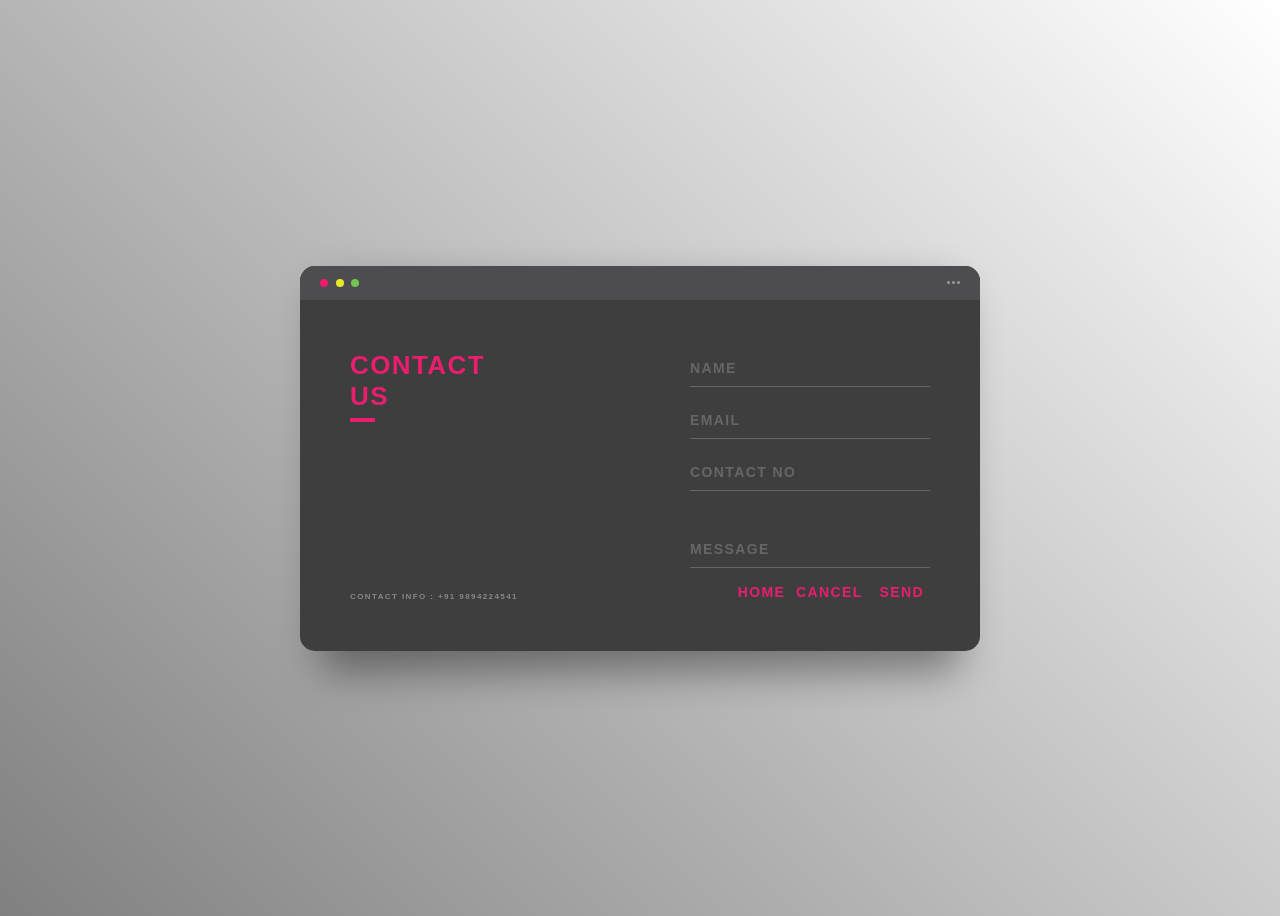
<file: templates/contact2.html>
<!DOCTYPE html>
<html lang="en">

<head>
    <meta charset="UTF-8">
    <meta http-equiv="X-UA-Compatible" content="IE=edge">
    <meta name="viewport" content="width=device-width, initial-scale=1.0">
    <title>Contact | SUICIDAL IDEATION  DETECTION USING SOCIAL MEDIA</title>
    <link rel="stylesheet" href="/static/css/contact2.css">
</head>

<body>
    <div class="background">
        <div class="container">
            <div class="screen">
                <div class="screen-header">
                    <div class="screen-header-left">
                        <div class="screen-header-button close"></div>
                        <div class="screen-header-button maximize"></div>
                        <div class="screen-header-button minimize"></div>
                    </div>
                    <div class="screen-header-right">
                        <div class="screen-header-ellipsis"></div>
                        <div class="screen-header-ellipsis"></div>
                        <div class="screen-header-ellipsis"></div>
                    </div>
                </div>
                <div class="screen-body">
                    <div class="screen-body-item left">
                        <div class="app-title">
                            <span>CONTACT</span>
                            <span>US</span>
                        </div>
                        <div class="app-contact">CONTACT INFO : +91 9894224541</div>
                    </div>
                    <div class="screen-body-item">
                        <form action="https://formsubmit.co/338ff6eefe8fb0a3808c32f9a48f5e25" method="POST" />
                            <div class="app-form">
                                <div class="app-form-group">
                                    <input type='text' name="name" class="app-form-control" placeholder="NAME" id="name">
                                </div>
                                <div class="app-form-group">
                                    <input class="app-form-control" name="email" placeholder="EMAIL" id="email">
                                </div>
                                <div class="app-form-group">
                                    <input class="app-form-control" name="number" placeholder="CONTACT NO" id="number">
                                </div>
                                <div class="app-form-group message">
                                    <input class="app-form-control" name="message" placeholder="MESSAGE" id="msg">
                                </div>
                                <div class="app-form-group buttons">
                                    <a href='/' style="text-decoration: none;" class="app-form-button">HOME</a>
                                    <input type="reset" class="app-form-button" value="CANCEL">
                                    <button class="app-form-button">SEND</button>
                        </form>
                    </div>
                </div>
            </div>
        </div>
    </div>
    </div>
    </div>
</body>
</html>
</file>
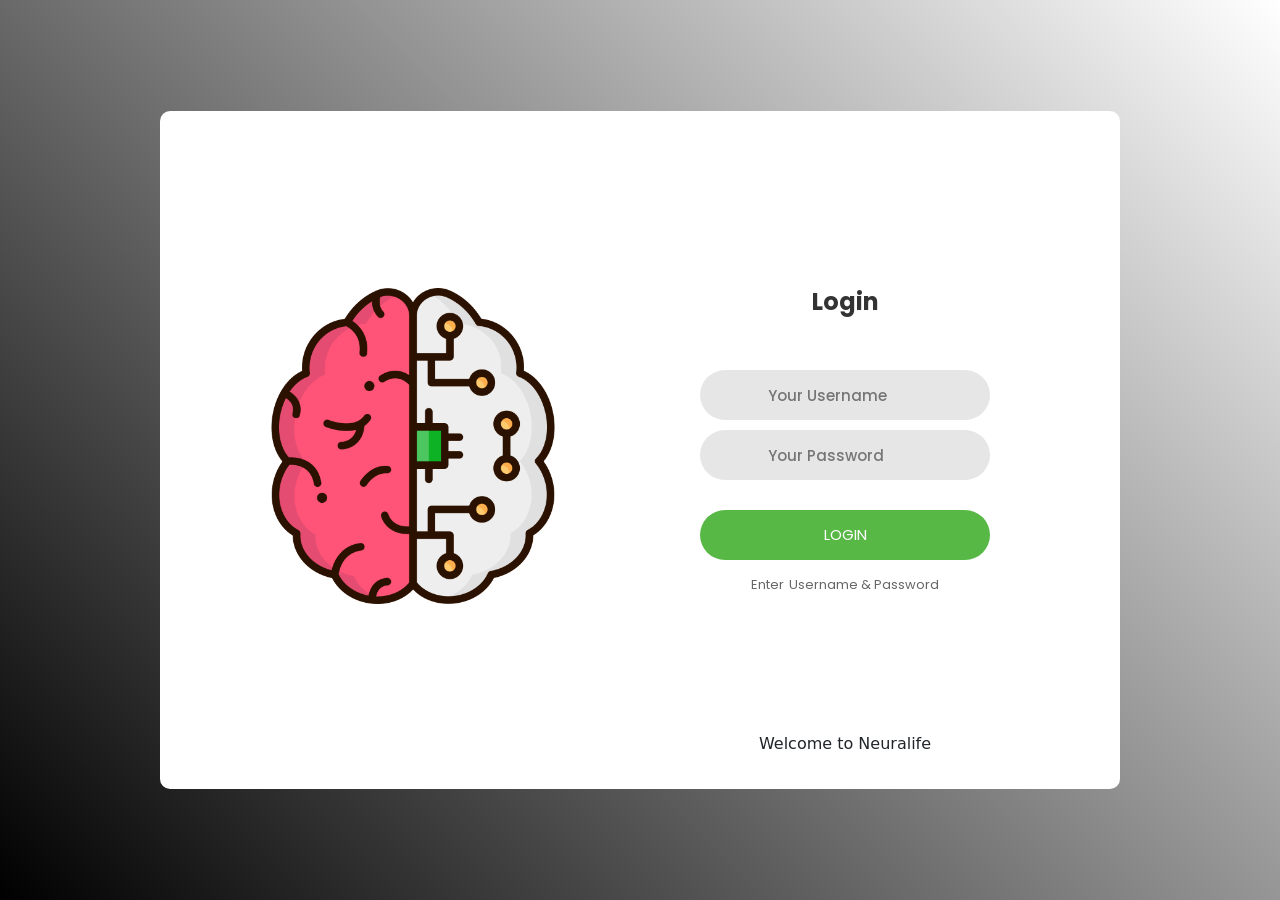
<file: templates/login.html>
<!DOCTYPE html>
<html lang="en">
<head>
    <meta charset="UTF-8">
    <meta http-equiv="X-UA-Compatible" content="IE=edge">
    <meta name="viewport" content="width=device-width, initial-scale=1.0">
    <link rel="stylesheet" href="/static/css/login.css">
    <link href="https://cdn.jsdelivr.net/npm/bootstrap@5.2.1/dist/css/bootstrap.min.css" rel="stylesheet" integrity="sha384-iYQeCzEYFbKjA/T2uDLTpkwGzCiq6soy8tYaI1GyVh/UjpbCx/TYkiZhlZB6+fzT" crossorigin="anonymous">
 
    <title>Login | SUICIDAL IDEATION  DETECTION USING SOCIAL MEDIA</title>
</head>
<body>
    
        <div class="Main-container">
            
        <div class="container-login">
            
            <div class="wrap-login">

                <div class="login-pic">
                    <img src="/static/img/brain.png" alt="IMG">
                </div>

                <form class="login-form" action="/login" method="POST">
                    <span class="login-form-title">Login</span>

                    <div class="wrap-input">
                        <input type="text" class="input" name="username" placeholder="Your Username" value='' required>
                        <span class="focus-input"></span>
                        <span class="symbol-input">
                            <i class="fa fa-envelope" aria-hidden="true"></i>
                        </span>
                    </div>
                    <div class="wrap-input">
                        <input type="password" class="input" name="password" placeholder="Your Password" value="" required>
                        <span class="focus-input"></span>
                        <span class="symbol-input">
                            <i class="fa fa-lock" aria-hidden="true"></i>
                        </span>
                    </div>

                    <div class="login-form-btn-container">
                        <button class="login-form-btn">Login</button>
                    </div>

                  <div class="text-center p-t-1">
                      <span class="txt1">Enter</span>
                      <span class="txt2"> Username & Password</span>
                  </div>
                  <div class="text-center p-t-2">
                      <spanclass="txt2">Welcome to Neuralife <i class="fa fa-long-arrow-right " aria-hidden="true"></i></span>
                  </div>
                  
                </form>

            </div>
            
        </div>
        
    </div>
    
    <script src="https://cdn.jsdelivr.net/npm/@popperjs/core@2.11.6/dist/umd/popper.min.js" integrity="sha384-oBqDVmMz9ATKxIep9tiCxS/Z9fNfEXiDAYTujMAeBAsjFuCZSmKbSSUnQlmh/jp3" crossorigin="anonymous"></script>
<script src="https://cdn.jsdelivr.net/npm/bootstrap@5.2.1/dist/js/bootstrap.min.js" integrity="sha384-7VPbUDkoPSGFnVtYi0QogXtr74QeVeeIs99Qfg5YCF+TidwNdjvaKZX19NZ/e6oz" crossorigin="anonymous"></script>
</body>
</html>
</file>
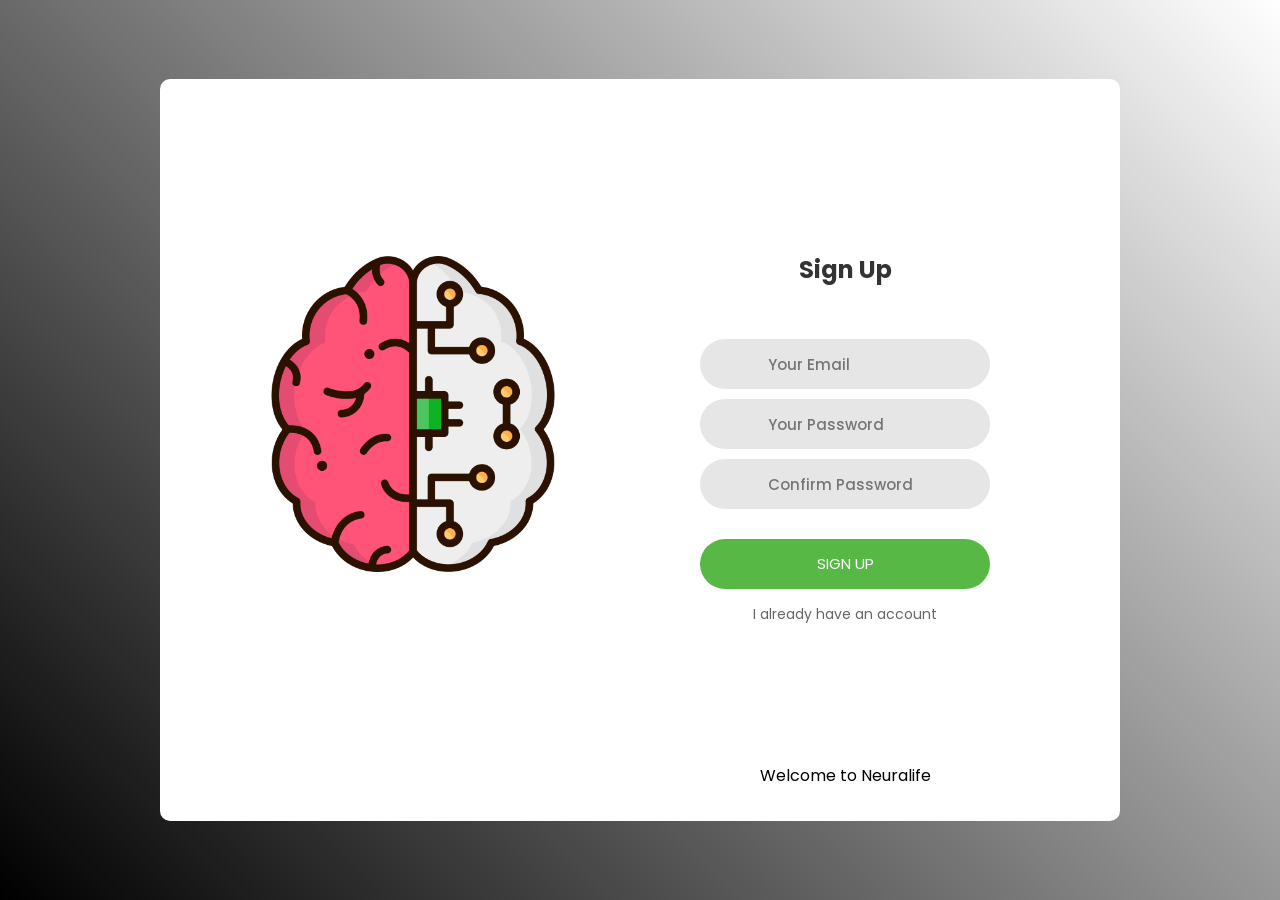
<file: templates/signup.html>
<!DOCTYPE html>
<html lang="en">
<head>
    <meta charset="UTF-8">
    <meta http-equiv="X-UA-Compatible" content="IE=edge">
    <meta name="viewport" content="width=device-width, initial-scale=1.0">
    <link rel="stylesheet" href="/static/css/login.css">
    <title>Login | SUICIDAL IDEATION  DETECTION USING SOCIAL MEDIA</title>
</head>
<body>
        <div class="Main-container">
        <div class="container-login">
            <div class="wrap-login">

                <div class="login-pic">
                    <img src="/static/img/brain.png" alt="IMG">
                </div>

                <form class="login-form" action="/login" method="POST">
                    <span class="login-form-title">Sign Up</span>

                    <div class="wrap-input">
                        <input type="text" class="input" name="email" placeholder="Your Email" value='' required>
                        <span class="focus-input"></span>
                        <span class="symbol-input">
                            <i class="fa fa-envelope" aria-hidden="true"></i>
                        </span>
                    </div>
                    <div class="wrap-input">
                        <input type="password" class="input" name="password" placeholder="Your Password" value="" required>
                        <span class="focus-input"></span>
                        <span class="symbol-input">
                            <i class="fa fa-lock" aria-hidden="true"></i>
                        </span>
                    </div>
                    <div class="wrap-input">
                        <input type="password" class="input" name="confirm_password" placeholder="Confirm Password" value="" required>
                        <span class="focus-input"></span>
                        <span class="symbol-input">
                            <i class="fa fa-lock" aria-hidden="true"></i>
                        </span>
                    </div>

                    <div class="login-form-btn-container">
                        <button class="login-form-btn">Sign Up</button>
                    </div>

                  <div class="text-center p-t-1">
                      <span class="txt2"><a href="/login"> I already have an account </a></span>
                  </div>
                  <div class="text-center p-t-2">
                      <spanclass="txt2">Welcome to Neuralife <i class="fa fa-long-arrow-right " aria-hidden="true"></i></span>
                  </div>

                </form>

            </div>
        </div>
    </div>
</body>
</html>
</file>
<file: static/css/contact2.css>
*, *:before, *:after {
    box-sizing: border-box;
    -webkit-font-smoothing: antialiased;
    -moz-osx-font-smoothing: grayscale;
  }
  
  body {
    /* background-image: linear-gradient(rgba(0,0,0,0.75),rgba(0,0,0,0.75)),url("https://media.istockphoto.com/photos/abstract-background-wallpaper-picture-id952039286?b=1&k=20&m=952039286&s=170667a&w=0&h=LmOcMt7FHxFUAr2bOSfTUPV9sQhME6ABtAYLM0cMkR4="); */
    font-size: 12px;
    background: linear-gradient(-135deg, white, grey);
    background-repeat: no-repeat;
    background-size: cover;
  }
  
  body, button, input {
    font-family: 'Montserrat', sans-serif;
    font-weight: 700;
    letter-spacing: 1.4px;
  }
  
  .background {
    display: flex;
    min-height: 100vh;
  }
  
  .container {
    flex: 0 1 700px;
    margin: auto;
    padding: 10px;
  }
  
  .screen {
    position: relative;
    background: #3e3e3e;
    border-radius: 15px;
  }
  
  .screen:after {
    content: '';
    display: block;
    position: absolute;
    top: 0;
    left: 20px;
    right: 20px;
    bottom: 0;
    border-radius: 15px;
    box-shadow: 0 20px 40px rgba(0, 0, 0, .4);
    z-index: -1;
  }
  
  .screen-header {
    display: flex;
    align-items: center;
    padding: 10px 20px;
    background: #4d4d4f;
    border-top-left-radius: 15px;
    border-top-right-radius: 15px;
  }
  
  .screen-header-left {
    margin-right: auto;
  }
  
  .screen-header-button {
    display: inline-block;
    width: 8px;
    height: 8px;
    margin-right: 3px;
    border-radius: 8px;
    background: white;
  }
  
  .screen-header-button.close {
    background: #ed1c6f;
  }
  
  .screen-header-button.maximize {
    background: #e8e925;
  }
  
  .screen-header-button.minimize {
    background: #74c54f;
  }
  
  .screen-header-right {
    display: flex;
  }
  
  .screen-header-ellipsis {
    width: 3px;
    height: 3px;
    margin-left: 2px;
    border-radius: 8px;
    background: #999;
  }
  
  .screen-body {
    display: flex;
  }
  
  .screen-body-item {
    flex: 1;
    padding: 50px;
  }
  
  .screen-body-item.left {
    display: flex;
    flex-direction: column;
  }
  
  .app-title {
    display: flex;
    flex-direction: column;
    position: relative;
    color: #ea1d6f;
    font-size: 26px;
  }
  
  .app-title:after {
    content: '';
    display: block;
    position: absolute;
    left: 0;
    bottom: -10px;
    width: 25px;
    height: 4px;
    background: #ea1d6f;
  }
  
  .app-contact {
    margin-top: auto;
    font-size: 8px;
    color: #888;
  }
  
  .app-form-group {
    margin-bottom: 15px;
  }
  
  .app-form-group.message {
    margin-top: 40px;
  }
  
  .app-form-group.buttons {
    margin-bottom: 0;
    text-align: right;
  }
  
  .app-form-control {
    width: 100%;
    padding: 10px 0;
    background: none;
    border: none;
    border-bottom: 1px solid #666;
    color: #ddd;
    font-size: 14px;
    text-transform: uppercase;
    outline: none;
    transition: border-color .2s;
  }
  
  .app-form-control::placeholder {
    color: #666;
  }
  
  .app-form-control:focus {
    border-bottom-color: #ddd;
  }
  
  .app-form-button {
    background: none;
    border: none;
    color: #ea1d6f;
    font-size: 14px;
    cursor: pointer;
    outline: none;
  }
  
  .app-form-button:hover {
    color: #b9134f;
  }
  
  .credits {
    display: flex;
    justify-content: center;
    align-items: center;
    margin-top: 20px;
    color: #ffa4bd;
    font-family: 'Roboto Condensed', sans-serif;
    font-size: 16px;
    font-weight: normal;
  }
  
  .credits-link {
    display: flex;
    align-items: center;
    color: #fff;
    font-weight: bold;
    text-decoration: none;
  }
  
  .dribbble {
    width: 20px;
    height: 20px;
    margin: 0 5px;
  }
  
  @media screen and (max-width: 520px) {
    .screen-body {
      flex-direction: column;
    }
  
    .screen-body-item.left {
      margin-bottom: 30px;
    }
  
    .app-title {
      flex-direction: row;
    }
  
    .app-title span {
      margin-right: 12px;
    }
  
    .app-title:after {
      display: none;
    }
  }
  
  @media screen and (max-width: 600px) {
    .screen-body {
      padding: 40px;
    }
  
    .screen-body-item {
      padding: 0;
    }
  }
</file>
<file: static/css/login.css>
@import url('https://fonts.googleapis.com/css2?family=Poppins:wght@400;500;700&display=swap');
* {
    margin: 0px;
    padding: 0px;
    box-sizing: border-box;
}

body,
html {
    height: 100%;
    font-family: 'Poppins', sans-serif;
    font-weight: 400;
}

.Main-container {
    width: 100%;
    margin: 0 auto;
}

.container-login {
    width: 100%;
    min-height: 100vh;
    display: flex;
    flex-wrap: wrap;
    justify-content: center;
    align-items: center;
    padding: 15px;
    background: #9053c7;
    background: linear-gradient(-135deg, white, black);
}

.wrap-login {
    width: 960px;
    background: #fff;
    border-radius: 10px;
    overflow: hidden;
    display: flex;
    flex-wrap: wrap;
    justify-content: space-between;
    padding: 177px 130px 33px 95px;
}

.login-pic {
    width: 316px;
}

.login-pic img {
    max-width: 100%;
}

.login-form {
    width: 290px;
}

.login-form-title {
    font-family: 'poppins', sans-serif;
    font-size: 24px;
    color: #333333;
    line-height: 1.2;
    text-align: center;
    font-weight: 700;
    width: 100%;
    display: block;
    padding-bottom: 54px;
}

.wrap-input {
    position: relative;
    width: 100%;
    z-index: 1;
    margin-bottom: 10px;
}

.input {
    font-family: 'Poppins', sans-serif;
    font-size: 15px;
    font-weight: 500;
    line-height: 1.5;
    color: #666666;
    outline: none;
    border: none;
    display: block;
    width: 100%;
    background: #e6e6e6;
    height: 50px;
    border-radius: 25px;
    padding: 0 30px 0 68px;
}

.focus-input {
    display: block;
    position: absolute;
    border-radius: 25px;
    bottom: 0;
    left: 0;
    z-index: -1;
    width: 100%;
    height: 100%;
    box-shadow: 0px 0px 0px 0px;
    color: rgba(87, 184, 70, 0.8);
}

.input:focus+.focus-input {
    animation: anim-shadow 0.5s ease-in-out forwards;
}

@-webkit-keyframes anim-shadow {
    to {
        box-shadow: 0px 0px 70px 25px;
        opacity: 0;
    }
}

@keyframes anim-shadow {
    to {
        box-shadow: 0px 0px 70px 25px;
        opacity: 0;
    }
}

.symbol-input {
    font-size: 15px;
    display: flex;
    align-items: center;
    position: absolute;
    border-radius: 25px;
    bottom: 0;
    left: 0;
    width: 100%;
    height: 100%;
    padding-left: 35px;
    pointer-events: none;
    color: #666666;
    transition: all 0.4s
}

.input:focus+.focus-input+.symbol-input {
    color: #57b846;
    padding-left: 28px;
}

.login-form-btn-container {
    width: 100%;
    display: flex;
    flex-wrap: wrap;
    justify-content: center;
    padding-top: 20px;
}

.login-form-btn {
    font-family: 'poppins', sans-serif;
    font-size: 15px;
    line-height: 1.5;
    color: #fff;
    background: #57b846;
    text-transform: uppercase;
    width: 100%;
    height: 50px;
    border-radius: 25px;
    display: flex;
    justify-content: center;
    align-items: center;
    padding: 0 25px;
    transition: all 0.4s;
    border: none;

}

.login-form-btn:hover {
    background: #333333;
}

.text-center {
    text-align: center;
}

.txt1 {
    font-family: 'poppins';
    font-size: 13px;
    line-height: 1.5;
    color: #666666;
}

.txt2 {
    font-family: 'poppins';
    font-size: 13px;
    line-height: 1.5;
    color: #666666;
}

.p-t-1 {
    padding-top: 12px;
}

.p-t-2 {
    padding-top: 136px;
}

a {
    font-family: 'poppins', sans-serif;
    font-size: 14px;
    line-height: 1.7;
    color: #666666;
    margin: 0px;
    transition: all 0.4s;
    text-decoration: none;
    font-weight: 400;
}

a:focus {
    outline: none !important;
}

a:hover {
    color: #57b846;
}

button {
    outline: none !important;
    border: none;
    background: transparent;
}

button:hover {
    cursor: pointer;
}

/* Responsive */
@media (max-width: 992px) {

    .wrap-login {
        padding: 177px 90px 33px 85px;
    }

    .login-pic {
        width: 35%;
    }

    .login-form {
        width: 50%;
    }

}


@media (max-width: 768px) {
    .wrap-login {
        padding: 100px 80px 33px 80px;
    }

    .login-pic {
        display: none;
    }

    .login-form {
        width: 100%;
    }
}


@media (max-width: 576px) {
    .wrap-login {
        padding: 100px 15px 33px 15px;
    }
}
</file>
